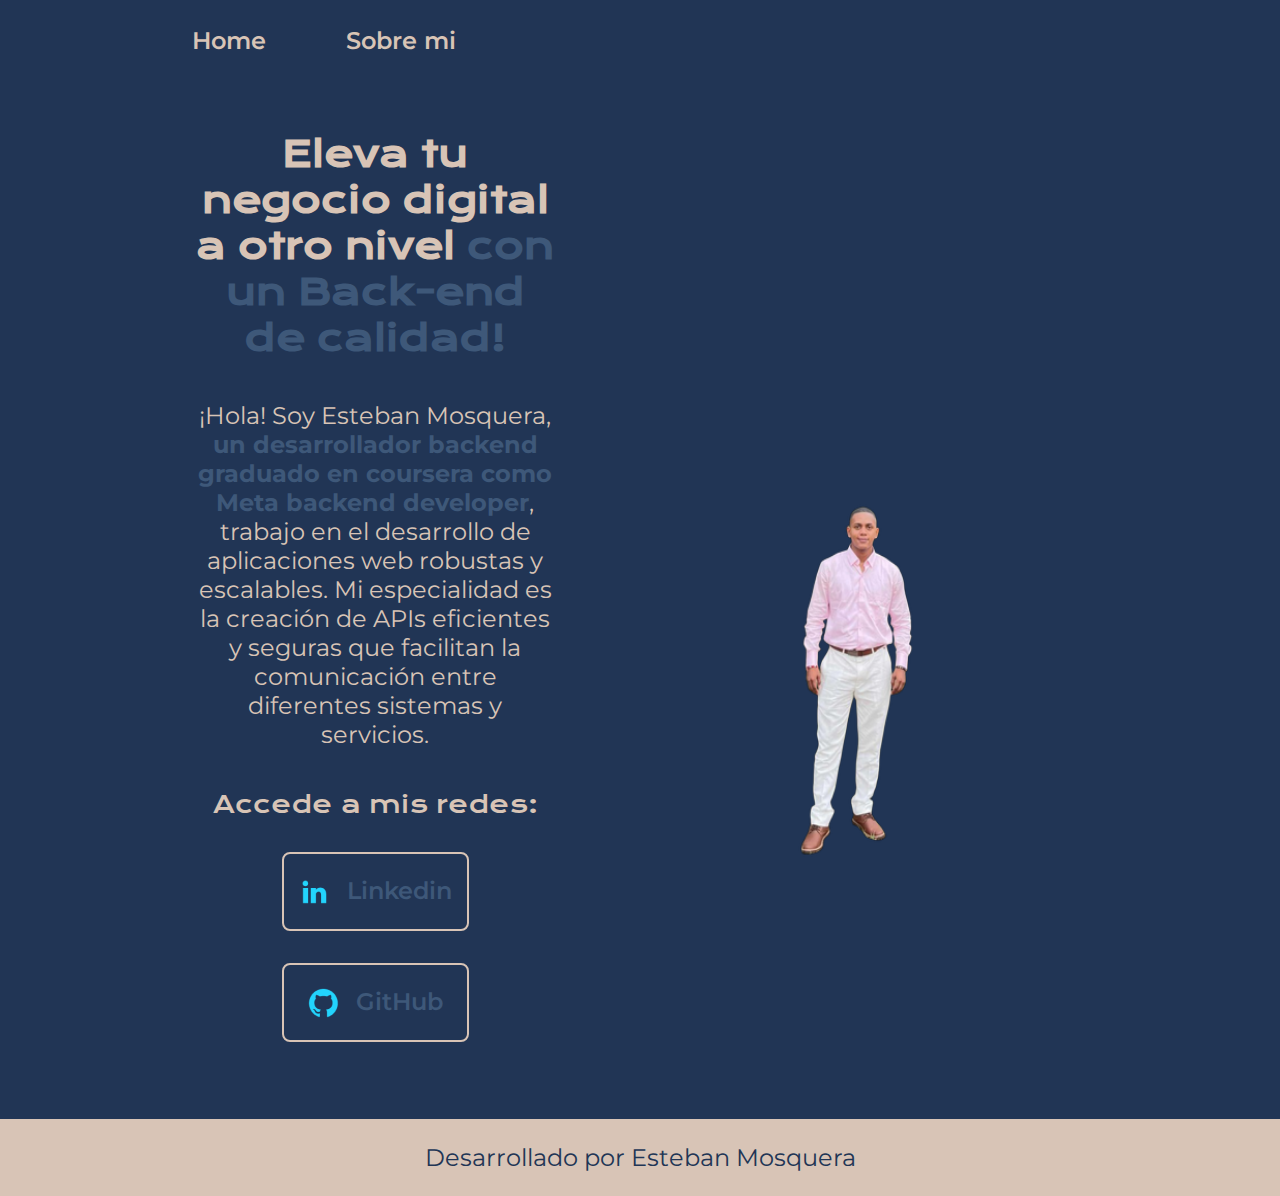
<file: index.html>
<!DOCTYPE html>
<html lang="es">
<head>
    <meta charset="UTF-8">
    <meta name="viewport" content="width=device-width, initial-scale=1.0">
    <title>Portafolio</title>
    <link rel="stylesheet" href="styles/style.css">
</head>
<body>
    <header class="header">
        <nav class="header__menu">
            <a class="header__menu__link" href="index.html">Home</a>
            <a class="header__menu__link" href="about.html">Sobre mi</a>
        </nav>
    </header>
    <main class="presentacion">
        <section class="presentacion__contenido">
            <h1 class="presentacion__contenido__titulo">Eleva tu negocio digital a otro nivel <strong class="titulo-destacado">con un Back-end de calidad!</strong></h1>
                <p class="presentacion__contenido__texto">¡Hola! Soy Esteban Mosquera, <strong class="texto-destacado">un desarrollador backend graduado en coursera como Meta backend developer</strong>, trabajo en el desarrollo de aplicaciones web robustas y escalables. Mi especialidad es la creación de APIs eficientes y seguras que facilitan la comunicación entre diferentes sistemas y servicios.</p>
                
                <div class="presentacion__enlaces">
                    <h2 class="presentacion__enlaces__subtitulo">Accede a mis redes:</h2>
                    <a class="presentacion__enlaces__link" href="https://www.linkedin.com/in/esteban-mosquera-1a035a266/">
                        <img src="assets/linkedin.png">
                        Linkedin</a>
                    <a class="presentacion__enlaces__link" href="https://github.com/Estebinho98">
                        <img src="assets/github.png">
                        GitHub</a>
                </div>
        </section>
            <img class="presentacion__imagen" src="assets/desarrollador-sin-fondo1.png" alt="Imagen de Esteban" width="400" height="650" align="right">
    </main>
    <footer class="footer">
        <p>Desarrollado por Esteban Mosquera</p>
    </footer>
</body>
</html>
</file>
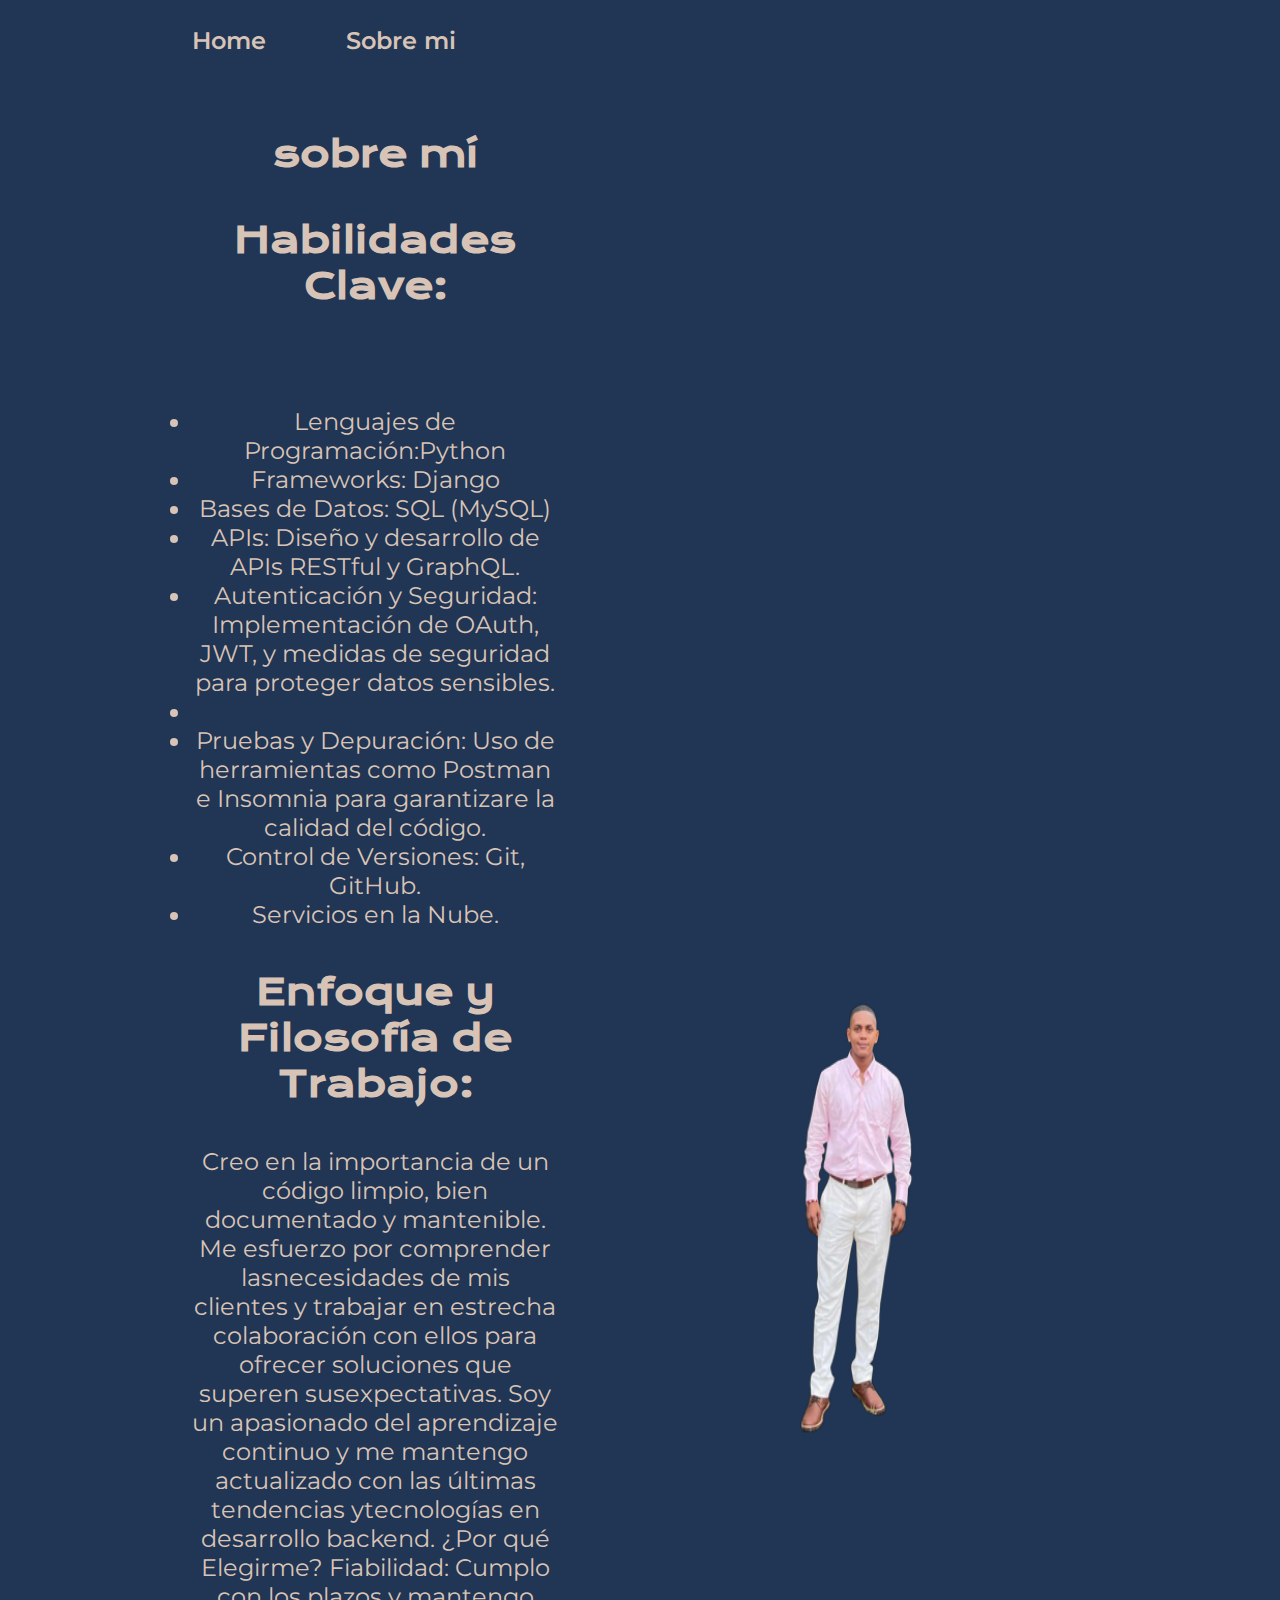
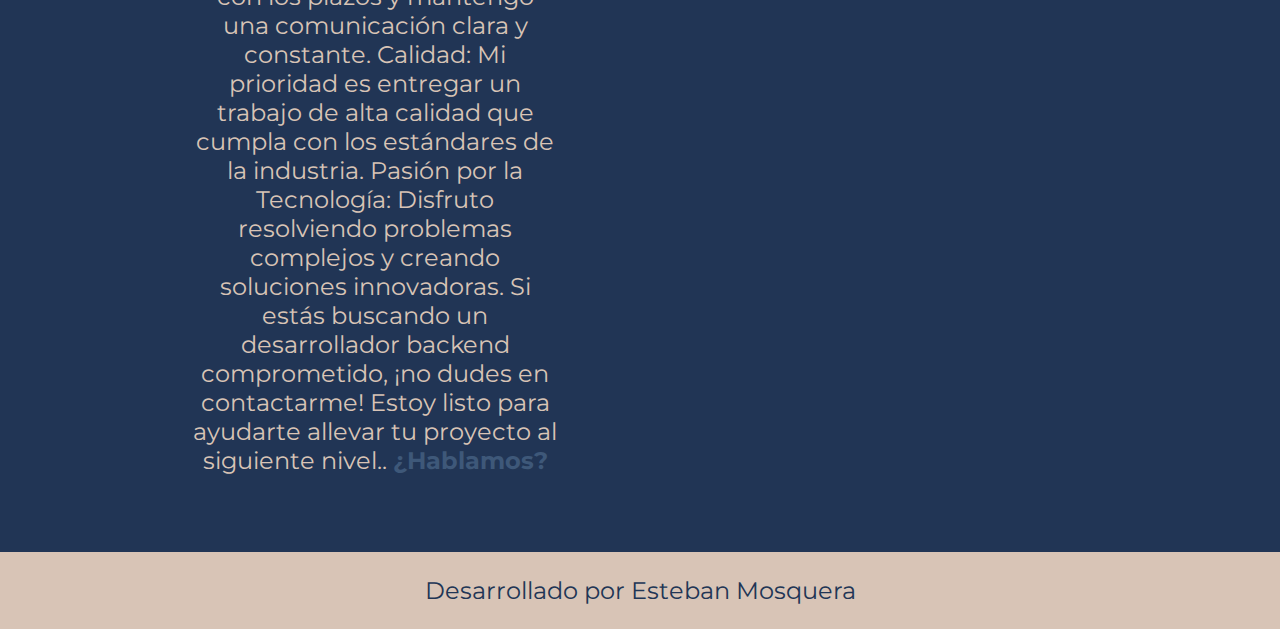
<file: about.html>
<!DOCTYPE html>
<html lang="es">
<head>
    <meta charset="UTF-8">
    <meta name="viewport" content="width=device-width, initial-scale=1.0">
    <link rel="stylesheet" href="styles/style.css">
    <title>sobre mi</title>
</head>
<body>
    <header class="header">
        <nav class="header__menu">
            <a class="header__menu__link" href="index.html">Home</a>
            <a class="header__menu__link" href="about.html">Sobre mi</a>
        </nav>
    </header>
    <main class="presentacion">
        <section class="presentacion__contenido">
            <h1 class="presentacion__contenido__titulo">sobre mí</h1>
            <h2 class="presentacion__contenido__titulo">Habilidades Clave:</h2>
                <br>
                <ul class="box">
                <li>Lenguajes de Programación:Python</li>
                <li>Frameworks: Django</l1>
                <li>Bases de Datos: SQL (MySQL)</li>
                <li>APIs: Diseño y desarrollo de APIs RESTful y GraphQL.</li>
                <li>Autenticación y Seguridad: Implementación de OAuth, JWT, y medidas de seguridad para proteger datos sensibles.<li>
                <li>Pruebas y Depuración: Uso de herramientas como Postman e Insomnia para garantizare la calidad del código.</li>
                <li>Control de Versiones: Git, GitHub.</li>
                <li>Servicios en la Nube.</li>
                </ul>
            <h3 class="presentacion__contenido__titulo">Enfoque y Filosofía de Trabajo:</h3>
            <p class="presentacion__contenido__texto"> Creo en la importancia de un código limpio, bien documentado y mantenible. Me esfuerzo por comprender lasnecesidades de mis clientes y trabajar en estrecha colaboración con ellos para ofrecer soluciones que superen susexpectativas. Soy un apasionado del aprendizaje continuo y me mantengo actualizado con las últimas tendencias ytecnologías en desarrollo backend.
            ¿Por qué Elegirme?
            Fiabilidad: Cumplo con los plazos y mantengo una comunicación clara y constante.
            Calidad: Mi prioridad es entregar un trabajo de alta calidad que cumpla con los estándares de la industria.
            Pasión por la Tecnología: Disfruto resolviendo problemas complejos y creando soluciones innovadoras.
            Si estás buscando un desarrollador backend comprometido, ¡no dudes en contactarme! Estoy listo para ayudarte allevar tu proyecto al siguiente nivel.. <strong class="mensaje">¿Hablamos?</strong>
            </p>
        </section>
        <img class="presentacion__imagen" src="assets/desarrollador-sin-fondo1.png" alt="Imagen de Esteban" width="500" height="800" align="right">
    </main>
    <footer class="footer">
        <p>Desarrollado por Esteban Mosquera</p>
    </footer>
    
</body>
</html>
</file>
<file: styles/style.css>
@import url('https://fonts.googleapis.com/css2?family=Krona+One&family=Montserrat:ital,wght@0,100..900;1,100..900&display=swap');

:root{
    --color-primario: #213555;
    --color-secundario: #3E5879;
    --color-terciario: #D8C4B6;
    --color-hover: #F5EFE7;

    --fuente-montserrat: "Montserrat", sans-serif;
    --fuente-krona: "Krona One", sans-serif;
}


*{
    padding: 0;
    margin: 0;
}

body{
    background-color: var(--color-primario);
    color: var(--color-terciario);
    text-align: center;
    image-resolution: center;
    box-sizing: border-box;
    
}

.header{
    padding: 2% 0% 0% 15%;
    /* display: flex; */
}

.header__menu{
    display: flex;
    gap: 80px;
    /* justify-content: center; */
    /* align-items: center; */
}

.header__menu__link{
    /* padding: 10px 15px; */
    font-family: var(--fuente-montserrat);
    font-size: 1.5rem;
    font-weight: 600;
    color: var(--color-terciario);
    text-decoration: none;
}

.header:hover{
    color: #007bff;
}

.titulo-destacado{
    color: var(--color-secundario);
}

.texto-destacado{
    color: var(--color-secundario);
}

.box{
    color: var(--color-terciario);
    font-size: 1.5rem;
    font-family: var(--fuente-montserrat);
}

.mensaje{
    color: var(--color-secundario);
}

.presentacion{
    display: flex;
    align-items: center;
    padding: 6% 15%;
    justify-content: space-between;
    gap: 82px;
}

.presentacion__contenido{
    width: 50%;
    display: flex;
    flex-direction: column;
    gap: 40px;
}

.presentacion__contenido__titulo{
    font-size: 2.25rem;
    font-family: var(--fuente-krona);

}

.presentacion__contenido__texto{
    font-size: 1.5rem;
    font-family: var(--fuente-montserrat);
    
}

.presentacion__enlaces{
    display: flex;
    justify-content: space-between;
    flex-direction: column;
    align-items: center;
    gap: 32px;
    
}

.presentacion__enlaces__link{
    width:50%;
    text-align: center;
    padding: 21.5px 0;
    border-radius: 8px;
    font-family: var(--fuente-montserrat);
    font-size: 1.5rem;
    font-weight: 600;
    text-decoration: none;
    color: var(--color-secundario);
    border: 2px solid var(--color-terciario);
    display: flex;
    justify-content: center;
    gap: 16px;

}

.presentacion__enlaces__subtitulo{
    font-family: var(--fuente-krona);
    font-size: 1.5rem;
    font-weight: 400;
}

.presentacion__enlaces__link:hover{
    background-color: var(--color-hover);
    padding: 3%;
    border: 2px solid #0000FF;
    cursor: pointer;
}

.presentacion__imagen{
    width: 50%;
}

.footer{
    background-color: var(--color-terciario);
    color: var(--color-primario);
    padding: 24px;
    text-align: center;
    font-family: var(--fuente-montserrat);
    font-size: 1.5rem;
    font-weight: 400;
}

@media (max-width: 1200px){
    .header{
        padding: 10%;
    }
    .header__menu{
        justify-content: center;
    }
    .presentacion{
        flex-direction: column-reverse;
        padding: 5%;
    }
    .presentacion__contenido{
        width: auto;
    }
}
</file>
